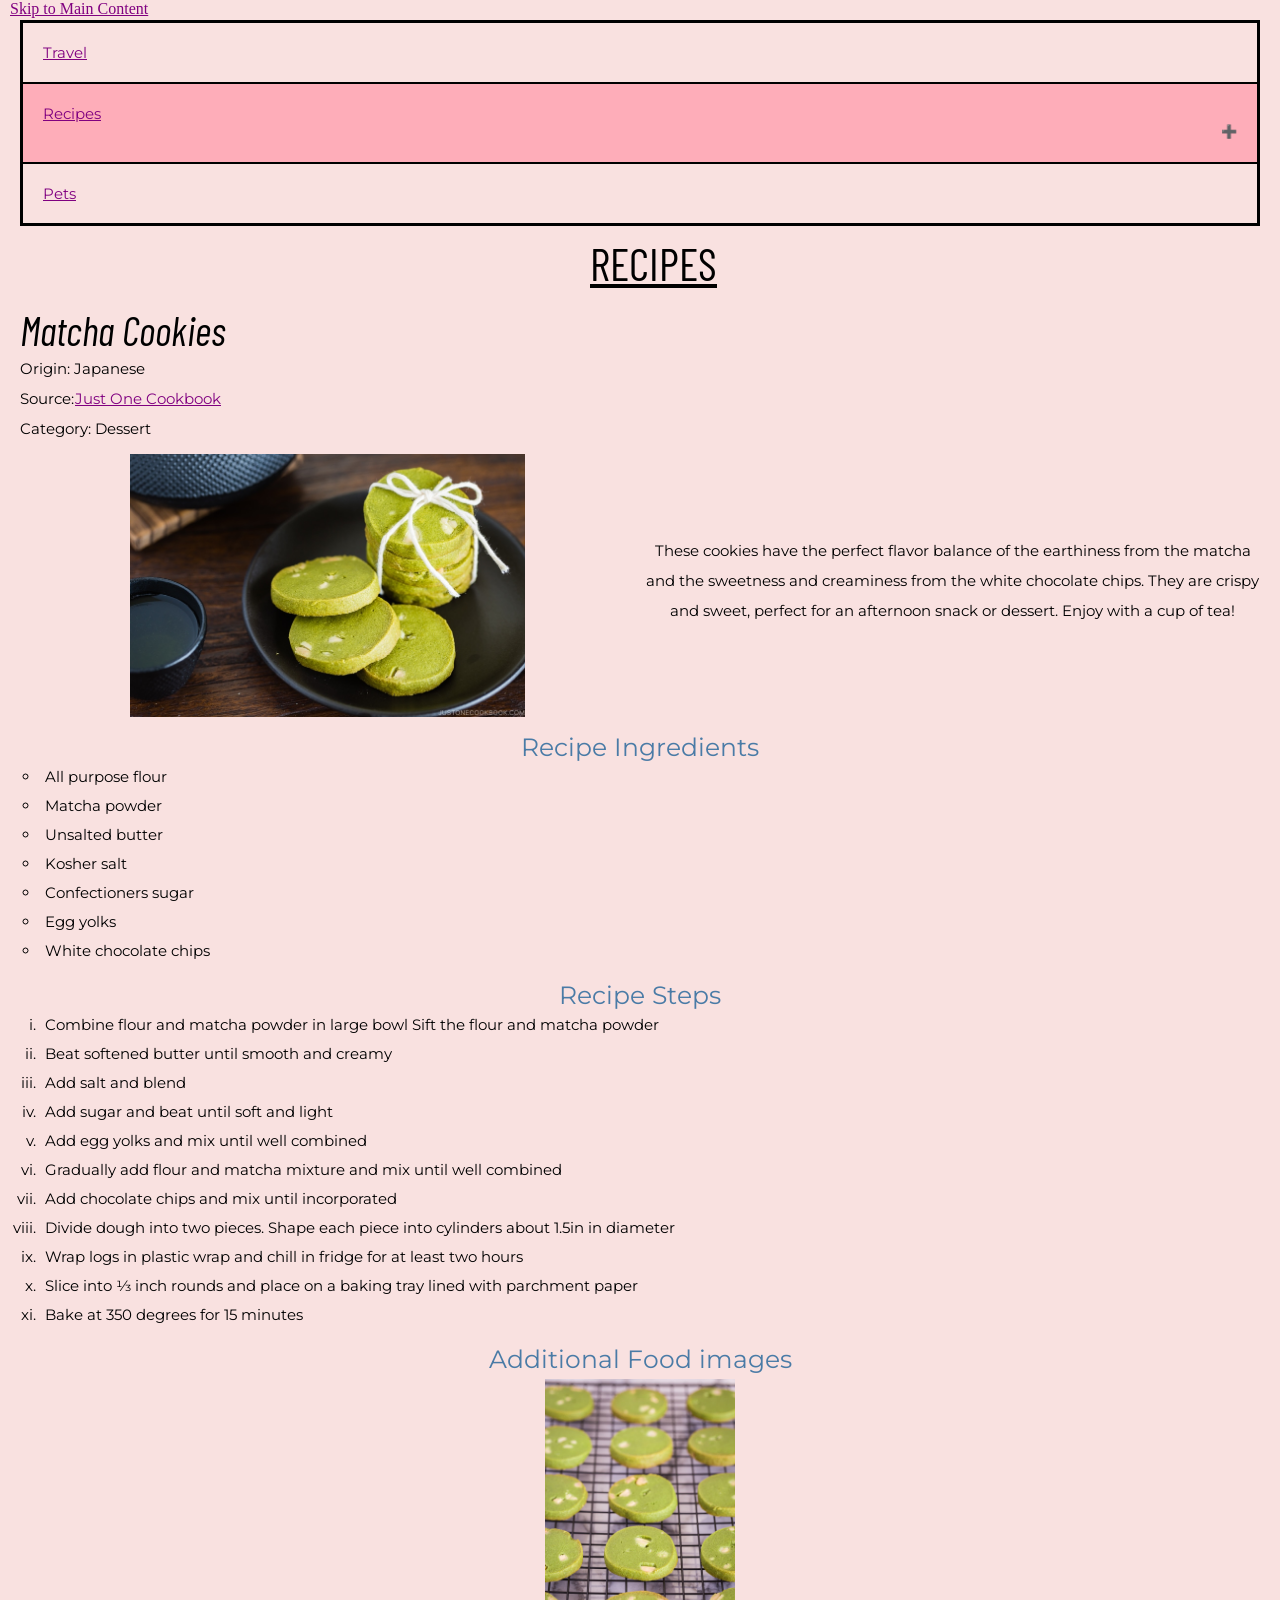
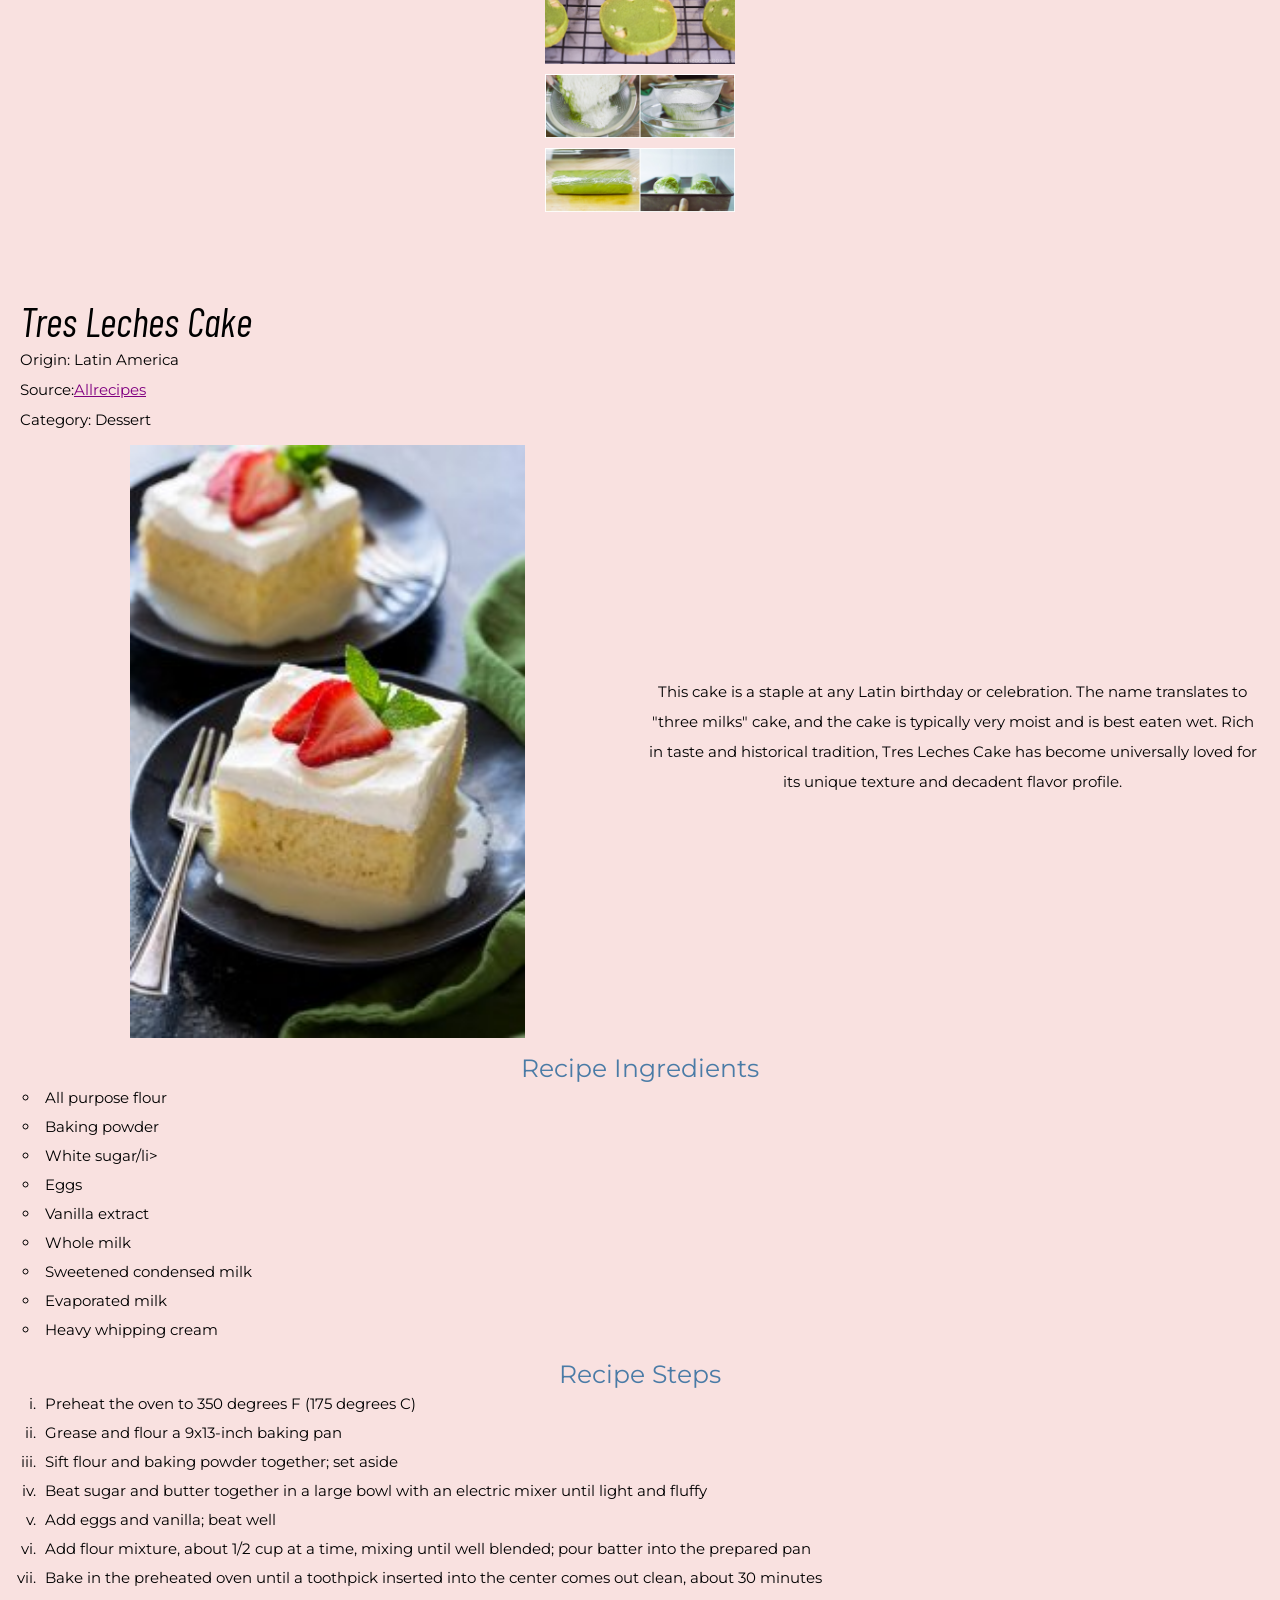
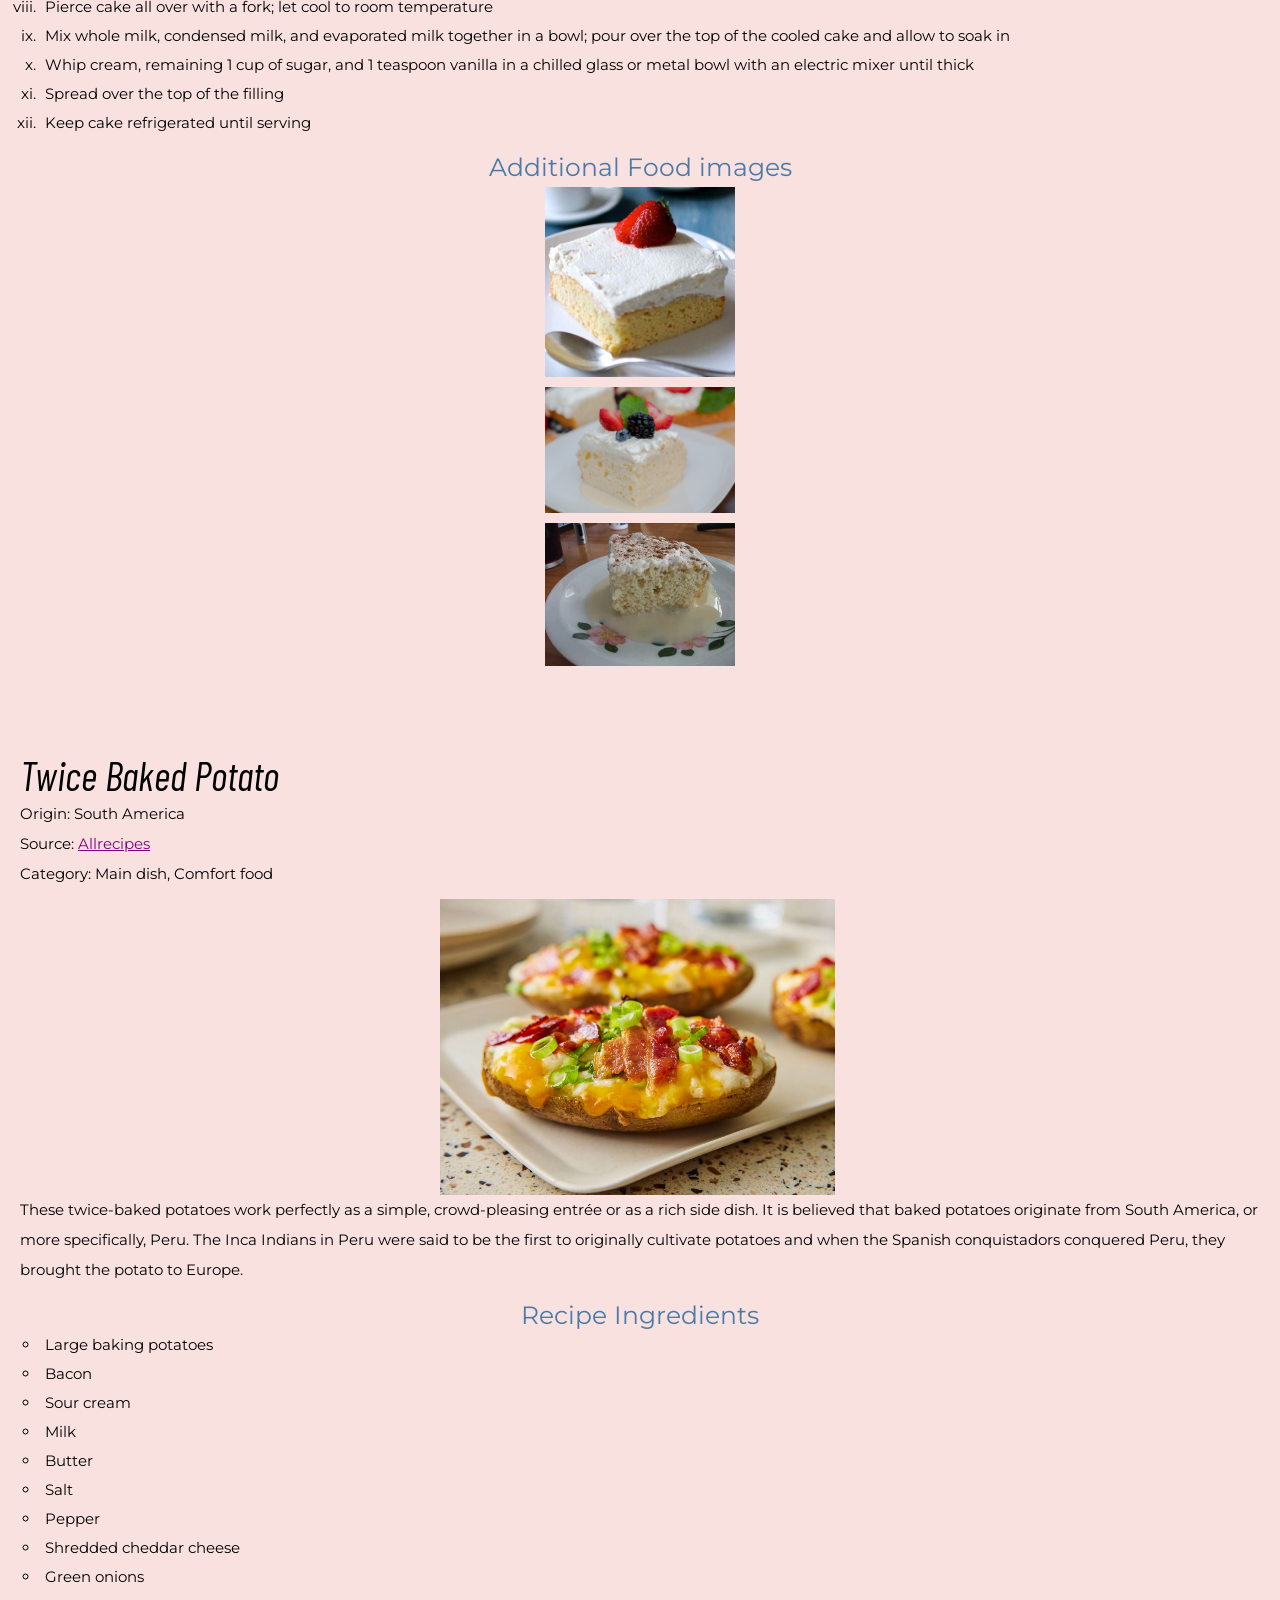
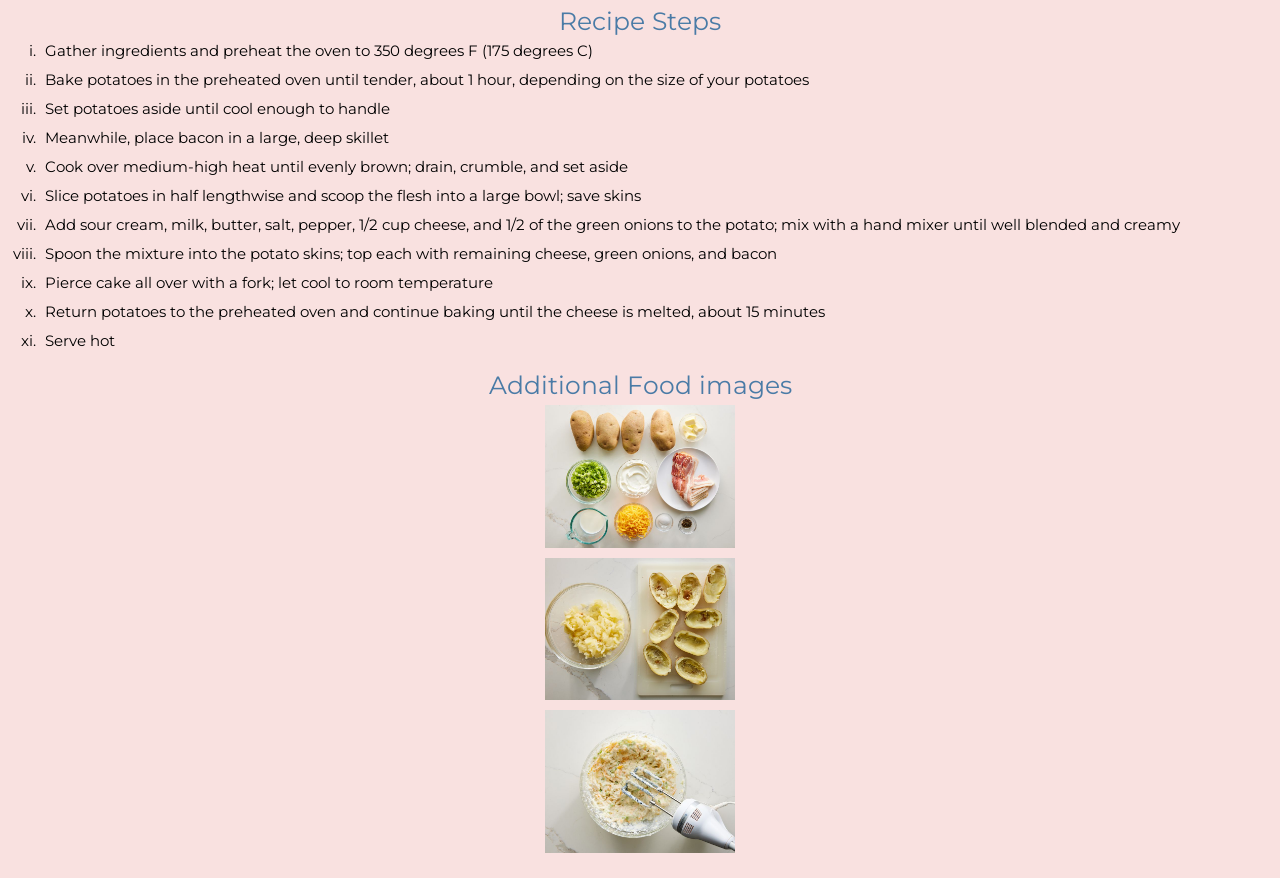
<file: recipes.html>
<!DOCTYPE html>
<html lang="en">
<head>
    <meta charset="UTF-8">
    <meta name="viewport" content="width=device-width, initial-scale=1.0">
    <title>Recipes</title>
    <link rel="stylesheet" href="css/reset.css">
    <link rel="stylesheet" href="css/style.css">
    <link rel="stylesheet" href="https://fonts.googleapis.com/css2?family=Barlow+Condensed:wght@600&family=Montserrat:wght@300&display=swap">
</head>
<body>
    <a href ="#main" id= "skip" >Skip to Main Content</a>
    <nav>
        <ul id="main_nav">
            <li class="head">
                <a href="index.html">Travel</a>
              </li>
            <li class="current head">
                <a href="recipes.html">Recipes</a>
                <button class="accordion">expand</button>
                <div class="panel">
                    <ul class="column_list">
                        <li><a href="#matcha">Matcha Cookies</a></li>
                        <li><a href="#tres">Tres Leches Cake</a></li>
                        <li><a href="#potato">Twice Baked Potato</a></li>
                    </ul>
                </div>
            </li>
            <li class="head">
                <a href="pets.html">Pets</a>
            </li>
        </ul>
    </nav>

    <main id="main">
        <h1>Recipes</h1>
        <div id="matcha">
            <h2>Matcha Cookies</h2>
            <span>Origin: Japanese</span>
            <br>
            <span>Source:<a href="https://www.justonecookbook.com/green-tea-white-chocolate-cookies/" target="_blank">Just One Cookbook</a></span>
            <br>
            <span>Category: Dessert</span>
            <div class="description">
                <img class="main_food" src="images/Matcha-Cookies.jpeg" width="400" alt="">
                <p>
                    These cookies have the perfect flavor balance of the earthiness from the matcha and the sweetness and
                    creaminess from
                    the white chocolate chips. They are crispy and sweet, perfect for an afternoon snack or dessert. Enjoy with
                    a cup of
                    tea!
                </p>
            </div>

            <h3>Recipe Ingredients</h3>
            <ul class="ingredient">
                <li>All purpose flour</li>
                <li>Matcha powder</li>
                <li>Unsalted butter</li>
                <li>Kosher salt</li>
                <li>Confectioners sugar</li>
                <li>Egg yolks</li>
                <li>White chocolate chips</li>
            </ul>
    
            <h3>Recipe Steps</h3>
            <ol>
                <li>
                    Combine flour and matcha powder in large bowl
                    Sift the flour and matcha powder
                </li>
                <li>Beat softened butter until smooth and creamy</li>
                <li>Add salt and blend</li>
                <li>Add sugar and beat until soft and light</li>
                <li>Add egg yolks and mix until well combined</li>
                <li>Gradually add flour and matcha mixture and mix until well combined</li>
                <li>Add chocolate chips and mix until incorporated</li>
                <li>Divide dough into two pieces. Shape each piece into cylinders about 1.5in in diameter</li>
                <li>Wrap logs in plastic wrap and chill in fridge for at least two hours</li>
                <li>Slice into ⅓ inch rounds and place on a baking tray lined with parchment paper</li>
                <li>Bake at 350 degrees for 15 minutes</li>
            </ol>

            <h3>Additional Food images</h3>
            <img class="additional_food" src="images/Cookies-on-tray.jpeg" width="200" alt="Close up of matcha cookies on baking tray">
            <img class="additional_food" src="images/Matcha-and-flour.jpeg" width="200" alt="Matcha and flour sifted into a bowl">
            <img class="additional_food" src="images/cookie-dough.jpeg" width="200" alt="Raw matcha cookie dough shaped into a cylinder">
        </div>
        
        <div id="tres">
            <h2>Tres Leches Cake</h2>
            <span>Origin: Latin America</span>
            <br>
            <span>Source:<a href="https://www.allrecipes.com/recipe/7399/tres-leches-milk-cake/" target="_blank">Allrecipes</a></span>
            <br>
            <span>Category: Dessert</span>
            <div class="description">
                <img class="main_food" src="images/tres_leches_cake.jpeg" width="400" alt="">
                <p>This cake is a staple at any Latin birthday or celebration. The name translates to "three milks" cake, and the cake is typically very moist and is best eaten wet. Rich in taste and historical tradition, Tres Leches Cake has become universally loved for its unique texture and decadent flavor profile.
                </p>
            </div>

            <h3>Recipe Ingredients</h3>
            <ul class="ingredient">
                <li>All purpose flour</li>
                <li>Baking powder</li>
                <li>White sugar/li>
                <li>Eggs</li>
                <li>Vanilla extract</li>
                <li>Whole milk</li>
                <li>Sweetened condensed milk</li>
                <li>Evaporated milk</li>
                <li>Heavy whipping cream</li>
            </ul>
    
            <h3>Recipe Steps</h3>
            <ol>
                <li>Preheat the oven to 350 degrees F (175 degrees C)</li>
                <li>Grease and flour a 9x13-inch baking pan</li>
                <li>Sift flour and baking powder together; set aside</li>
                <li>Beat sugar and butter together in a large bowl with an electric mixer until light and fluffy</li>
                <li>Add eggs and vanilla; beat well</li>
                <li>Add flour mixture, about 1/2 cup at a time, mixing until well blended; pour batter into the prepared pan</li>
                <li>Bake in the preheated oven until a toothpick inserted into the center comes out clean, about 30 minutes</li>
                <li>Pierce cake all over with a fork; let cool to room temperature</li>
                <li>Mix whole milk, condensed milk, and evaporated milk together in a bowl; pour over the top of the cooled cake and allow to soak in</li>
                <li>Whip cream, remaining 1 cup of sugar, and 1 teaspoon vanilla in a chilled glass or metal bowl with an electric mixer until thick</li>
                <li>Spread over the top of the filling</li>
                <li>Keep cake refrigerated until serving</li>

            </ol>

            <h3>Additional Food images</h3>
            <img class="additional_food" src="images/tres_leches_close_up.jpeg" width="200" alt="Close up of Tres Leches Cake with strawberry topping">
            <img class="additional_food" src="images/tres_leches_w_fruits.jpeg" width="200" alt="Slice of cake with various fruits on top">
            <img class="additional_food" src="images/extra_moist_cake.jpg" width="200" alt="Extra moist cake, with brown cinnamon on top">
        </div>
        
        <div id="potato">
            <h2>Twice Baked Potato</h2>
            <span>Origin: South America</span>
            <br>
            <span>Source: <a href="https://www.allrecipes.com/recipe/24332/ultimate-twice-baked-potatoes/" target="_blank"> Allrecipes</a></span>
            <br>
            <span>Category: Main dish, Comfort food</span>
            <img class="main_food" src="images/Bakedpotato.jpeg" width="400" alt="">
            <p>These twice-baked potatoes work perfectly as a simple, crowd-pleasing entrée or as a rich side dish. It is believed that baked potatoes originate from South America, or more specifically, Peru. The Inca Indians in Peru were said to be the first to originally cultivate potatoes and when the Spanish conquistadors conquered Peru, they brought the potato to Europe.</p>

            <h3>Recipe Ingredients</h3>
            <ul class="ingredient">
                <li>Large baking potatoes</li>
                <li>Bacon</li>
                <li>Sour cream</li>
                <li>Milk</li>
                <li>Butter</li>
                <li>Salt</li>
                <li>Pepper</li>
                <li>Shredded cheddar cheese</li>
                <li>Green onions</li>
            </ul>
    
            <h3>Recipe Steps</h3>
            <ol>
                <li>Gather ingredients and preheat the oven to 350 degrees F (175 degrees C)</li>
                <li>Bake potatoes in the preheated oven until tender, about 1 hour, depending on the size of your potatoes</li>
                <li>Set potatoes aside until cool enough to handle</li>
                <li>Meanwhile, place bacon in a large, deep skillet</li>
                <li>Cook over medium-high heat until evenly brown; drain, crumble, and set aside</li>
                <li>Slice potatoes in half lengthwise and scoop the flesh into a large bowl; save skins</li>
                <li>Add sour cream, milk, butter, salt, pepper, 1/2 cup cheese, and 1/2 of the green onions to the potato; mix with a hand mixer until well blended and creamy</li>
                <li>Spoon the mixture into the potato skins; top each with remaining cheese, green onions, and bacon</li>
                <li>Pierce cake all over with a fork; let cool to room temperature</li>
                <li>Return potatoes to the preheated oven and continue baking until the cheese is melted, about 15 minutes</li>
                <li>Serve hot</li>

            </ol>

            <h3>Additional Food images</h3>
            <img class="additional_food" src="images/Ingredients.jpeg" width="200" alt="All the ingredients needed for this recipe">
            <img class="additional_food" src="images/Slicedpotatoes.jpeg" width="200" alt="Scooped out potatoes">
            <img class="additional_food" src="images/mixture.jpeg" width="200" alt="Mixture to put in the potatoes">  
        </div>
        
    </main>
    <script src="dist/js/lightbox-plus-jquery.js"></script>
    <script>
        lightbox.option({
          'resizeDuration': 500,
          'wrapAround': true,
          'maxHeight': 500,
          'fadeDuration': 500
        })

        var acc = document.getElementsByClassName("accordion");
        var i;
        
        for (i = 0; i < acc.length; i++) {
          acc[i].addEventListener("click", function() {
            this.classList.toggle("active");
            var panel = this.nextElementSibling;
            if (panel.style.display === "block") {
              panel.style.display = "none";
            } else {
              panel.style.display = "block";
            }
          });
        }

        const columnList = document.querySelector(".column-list");
        const listItems = columnList.querySelectorAll("li");
        const columnCount = Math.ceil(listItems.length);

        columnList.style.columnCount = columnCount;

    </script>
</body>
</html>
</file>
<file: css/style.css>
body {
    margin: 20px;
    background-color: #f9e1e0;
}

#skip {
    position: absolute;
    top: -100px;
    left: -1000000px;
}

nav {
    border: 2px solid black;
    font-family: 'Montserrat', sans-serif;
}

nav li {
    display: inline-block;
    padding: 20px;
    text-align: center;
    border: solid 1px black;
}

nav li.current { 
    background-color: 	#feadb9;
}

a {
    text-decoration: underline;
    color: purple;
}

a:hover {
    color: blue;
}

a:focus {
    color: blue;
}

h1 {
    font-size: 45px;
    text-align: center;
    text-decoration: underline;
    font-family: 'Barlow Condensed', sans-serif;
    text-transform: uppercase;
    padding-top: 10px;
}

h2 {
    font-size: 40px;
    font-family: 'Barlow Condensed', sans-serif;
    padding-top: 20px;
    font-style: italic;
}

h3 {
    font-size: 25px;
    color: #4a7ba6;
    font-family: 'Montserrat', sans-serif;
    text-align: center;
    padding-top: 15px;

}
p {
    line-height: 30px;
    font-family: 'Montserrat', sans-serif;
    font-size: 15px;
}

figure {
    font-family: 'Montserrat', sans-serif;
}

#main_nav {
    display: grid;
    grid-template-columns: 1fr 1fr 1fr;
    margin: auto;
}

figcaption {
    text-align: center;
    font-size: 13px;
    padding-top: 5px;
    padding-bottom: 10px;
}

figure img {
    display: block;
    margin: auto;
}

li {
    font-family: 'Montserrat', sans-serif;
    font-size: 15px;
}

span {
    font-family: 'Montserrat', sans-serif;
    font-size: 15px;
    line-height: 30px;
}

.main_food {
    padding-top: 10px;
    display: block;
    margin: auto;
}

.ingredient, .likes {
    list-style-type: circle;
    padding: 0;
}

ol {
    list-style-type: lower-roman;
    padding: 0;
}

ol li, .ingredient li, .likes li {
    padding: 5px;
    margin-left: 20px;
}

.additional_food {
    display: block;
    margin: auto;
    padding: 5px;
}

.thumbnail, .thumbnail_gif {
    display: block;
    margin: auto;
    padding: 5px 0;
}


@media screen and (min-width: 768px) {
    figure {
        display: block;
        margin: auto;
    }

    figure img {
        border: solid purple 5px;
    }

    figcaption {
        margin-top: 10px;
        padding-bottom: 20px;
    }


    #skip {
        position: absolute;
        top: 0px;
        left: 10px;
    }

    .main_container {
        display: grid;
        grid-template-columns: 1fr 1fr;
    }

    .thumbnail {
        width: 100%;
        height: 100%; 
        padding-right: 5px;
    }

    .thumbnail_gif {
        width: 100%;
        height: 100%; 
        padding-left: 5px;
    }

    .description {
        display: grid;
        grid-template-columns: 1fr 1fr;
        text-align: center;
    }
    .main_food {
        padding-right: 5px;
    }
    .description p {
        display: block;
        margin: auto;
        padding-left: 5px;
    }

    #main_nav {
            grid-template-columns: 1fr;
        }

    .head {
        text-align: left;
    }

    .head ul {
        display: grid;

    }

    .column_list li {
        border: dashed black 1px;
    }

    .accordion {
        color: rgba(0, 0, 0, 0);
        cursor: pointer;
        width: 100%;
        border: none;
        outline: none;
        transition: 0.4s;
    }

    .accordion:after {
        content: "\02795"; 
        font-size: 13px;
        color: #777;
        float: right;
        margin-left: 5px;
    }

    .active:after {
        content: "\2796"; 
    }
   
    .panel {
        padding: 0 18px;
        display: none;
        overflow: hidden;
    }

    .column-list {
        column-gap: 20px;
        padding: 0;
        list-style-type: none;
      }
      
    .column-list li {
        margin: 0 0 10px;
    }      


    .pets_gallery {
        display: grid;
        grid-template-columns: 1fr 1fr;
    }

    .pets_gallery img {
        display: block;
        margin: auto;
        height: 100%;
        width: 100%;
        padding: 5px;
    }

}


@media (prefers-reduced-motion: no-preference) {
    h1 {
        position: absolute;
        left: 0;
        animation: mymove 4s ease-in-out 5 alternate forwards;
    }

    h2 {
        padding-top: 80px;
    }

    @keyframes mymove {
        0% {
            left: 0;
        }
        50% {
            left: calc(100% - 150px); 
        }
        100% {
            left: calc(50% - 50px);
        }
    }



}

@media (prefers-reduced-motion: reduce) {
    h1 {
        animation: none;
    }
    .gif {
        display: none;
    }
}
</file>
